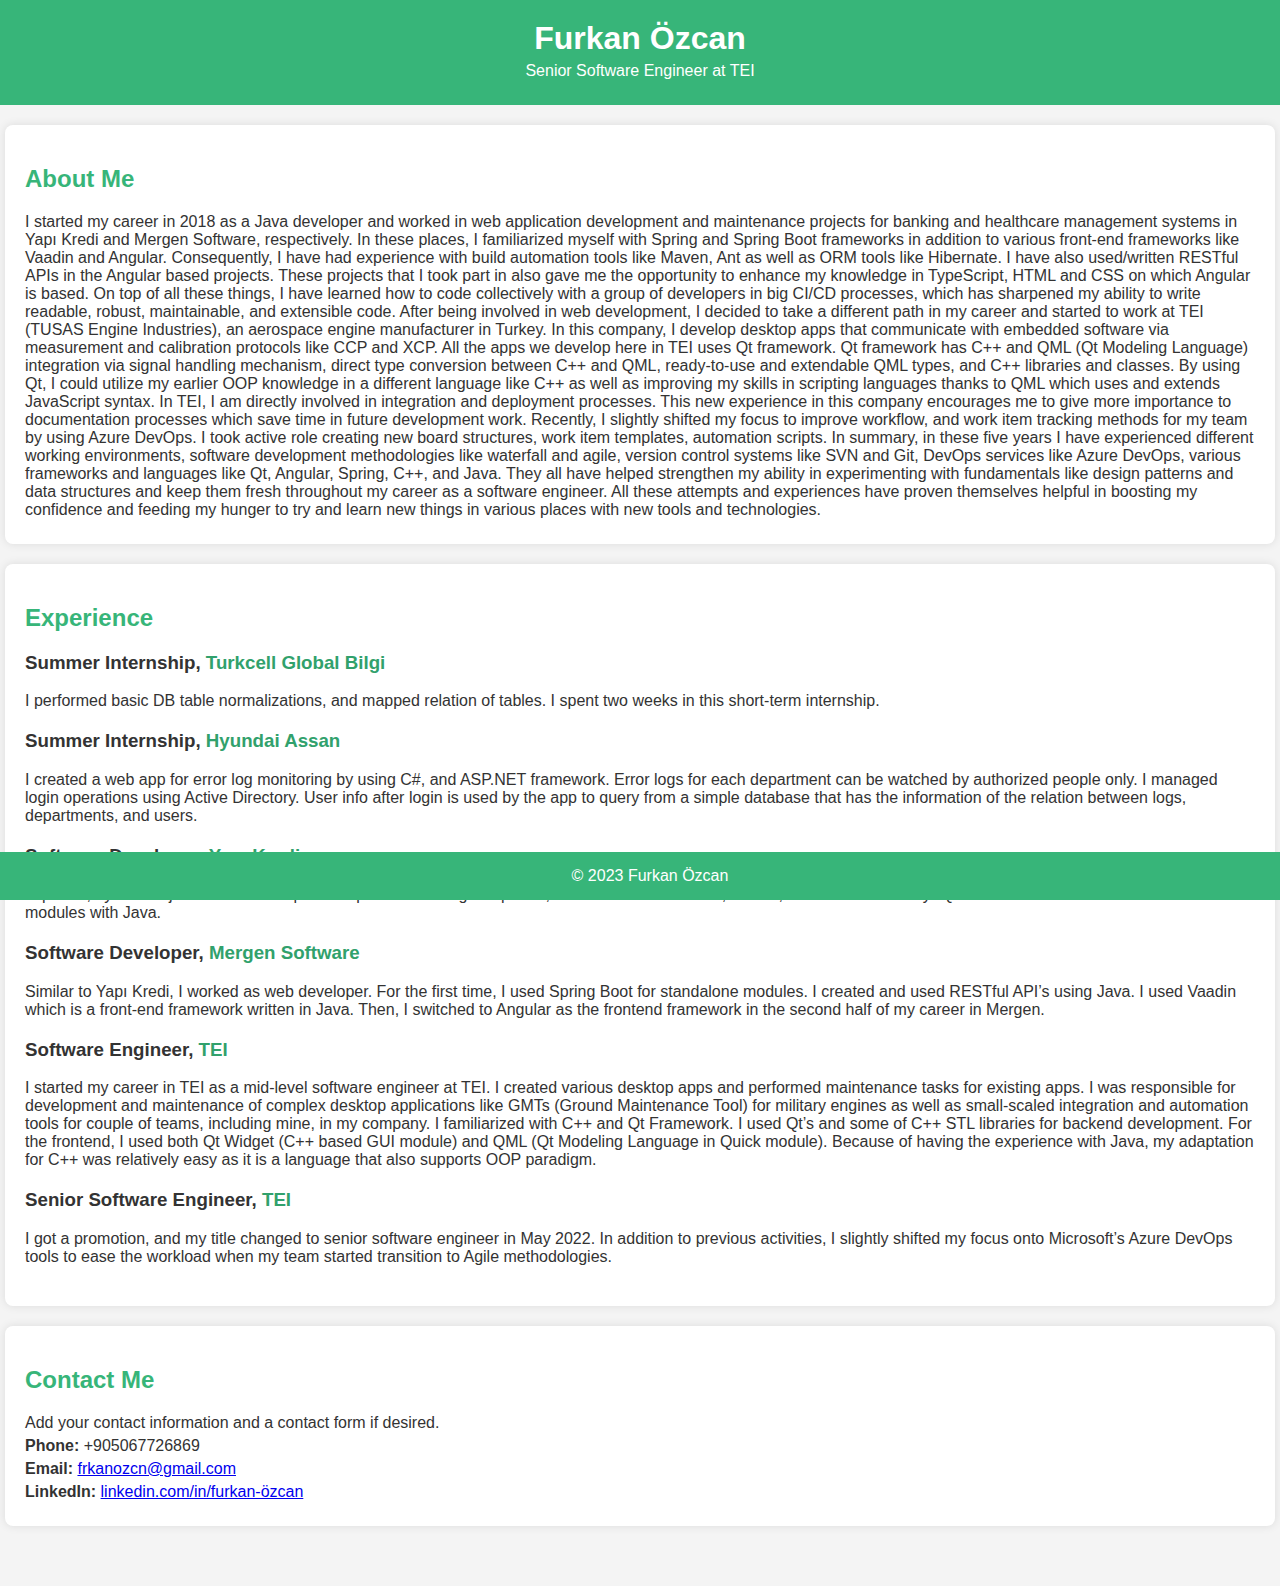
<file: index.html>
<!DOCTYPE html>
<html lang="en">
<head>
    <meta charset="UTF-8">
    <meta name="viewport" content="width=device-width, initial-scale=1.0">
    <link rel="stylesheet" href="styles.css">
    <title>Furkan Özcan - Portfolio</title>
</head>
<body>
    <header>
        <h1>Furkan Özcan</h1>
        <p>Senior Software Engineer at TEI</p>
    </header>

    <section id="about">
        <h2>About Me</h2>
        <p>I started my career in 2018 as a Java developer and worked in web application development and maintenance projects for banking and healthcare management systems in Yapı Kredi and Mergen Software, respectively. In these places, I familiarized myself with Spring and Spring Boot frameworks in addition to various front-end frameworks like Vaadin and Angular. Consequently, I have had experience with build automation tools like Maven, Ant as well as ORM tools like Hibernate. I have also used/written RESTful APIs in the Angular based projects. These projects that I took part in also gave me the opportunity to enhance my knowledge in TypeScript, HTML and CSS on which Angular is based. On top of all these things, I have learned how to code collectively with a group of developers in big CI/CD processes, which has sharpened my ability to write readable, robust, maintainable, and extensible code.

After being involved in web development, I decided to take a different path in my career and started to work at TEI (TUSAS Engine Industries), an aerospace engine manufacturer in Turkey. In this company, I develop desktop apps that communicate with embedded software via measurement and calibration protocols like CCP and XCP. All the apps we develop here in TEI uses Qt framework. Qt framework has C++ and QML (Qt Modeling Language) integration via signal handling mechanism, direct type conversion between C++ and QML, ready-to-use and extendable QML types, and C++ libraries and classes. By using Qt, I could utilize my earlier OOP knowledge in a different language like C++ as well as improving my skills in scripting languages thanks to QML which uses and extends JavaScript syntax. In TEI, I am directly involved in integration and deployment processes. This new experience in this company encourages me to give more importance to documentation processes which save time in future development work. Recently, I slightly shifted my focus to improve workflow, and work item tracking methods for my team by using Azure DevOps. I took active role creating new board structures, work item templates, automation scripts.

In summary, in these five years I have experienced different working environments, software development methodologies like waterfall and agile, version control systems like SVN and Git, DevOps services like Azure DevOps, various frameworks and languages like Qt, Angular, Spring, C++, and Java. They all have helped strengthen my ability in experimenting with fundamentals like design patterns and data structures and keep them fresh throughout my career as a software engineer. All these attempts and experiences have proven themselves helpful in boosting my confidence and feeding my hunger to try and learn new things in various places with new tools and technologies.
</p>
    </section>

    <section id="projects">
        <h2>Experience</h2>
        <div class="project">
            <h3>Summer Internship, <span style="color: #31a16c">Turkcell Global Bilgi</span></h3>
            <p>I performed basic DB table normalizations, and mapped relation of tables. I spent two weeks in this short-term internship.</p>
        </div>
		<div class="project">
            <h3>Summer Internship, <span style="color: #31a16c">Hyundai Assan</span></h3>
            <p>I created a web app for error log monitoring by using C#, and ASP.NET framework. Error logs for each department can be watched by authorized people only. I managed login operations using Active Directory. User info after login is used by the app to query from a simple database that has the information of the relation between logs, departments, and users.</p>
        </div>
		<div class="project">
            <h3>Software Developer, <span style="color: #31a16c">Yapı Kredi</span></h3>
            <p>I spent 1,5 years as junior web developer in Yapı Kredi. During this period, I worked with Hibernate, Maven, and Java. I used MySQL as DB. I wrote backend services and modules with Java.</p>
        </div>
		<div class="project">
            <h3>Software Developer, <span style="color: #31a16c">Mergen Software</span></h3>
            <p>Similar to Yapı Kredi, I worked as web developer. For the first time, I used Spring Boot for standalone modules. I created and used RESTful API’s using Java. I used Vaadin which is a front-end framework written in Java. Then, I switched to Angular as the frontend framework in the second half of my career in Mergen.</p>
        </div>
		<div class="project">
            <h3>Software Engineer, <span style="color: #31a16c">TEI</span></h3>
            <p>I started my career in TEI as a mid-level software engineer at TEI. I created various desktop apps and performed maintenance tasks for existing apps. I was responsible for development and maintenance of complex desktop applications like GMTs (Ground Maintenance Tool) for military engines as well as small-scaled integration and automation tools for couple of teams, including mine, in my company. I familiarized with C++ and Qt Framework. I used Qt’s and some of C++ STL libraries for backend development. For the frontend, I used both Qt Widget (C++ based GUI module) and QML (Qt Modeling Language in Quick module). Because of having the experience with Java, my adaptation for C++ was relatively easy as it is a language that also supports OOP paradigm.</p>
        </div>
		<div class="project">
            <h3>Senior Software Engineer, <span style="color: #31a16c">TEI</span></h3>
            <p>I got a promotion, and my title changed to senior software engineer in May 2022. In addition to previous activities, I slightly shifted my focus onto Microsoft’s Azure DevOps tools to ease the workload when my team started transition to Agile methodologies.</p>
        </div>
        <!-- Add more projects as needed -->
    </section>

    <section id="contact">
        <h2>Contact Me</h2>
        <p>Add your contact information and a contact form if desired.</p>
		<p><b>Phone:</b> +905067726869</p>
		<!-- https://mail.google.com/mail/?view=cm&source=mailto&to=[frkanozcn@gmail.com] -->
		<p><b>Email: </b><a href="https://mail.google.com/mail/?view=cm&source=mailto&to=[frkanozcn@gmail.com]" target="_blank">frkanozcn@gmail.com</a></p>
		<p><b>LinkedIn: </b><a href="https://www.linkedin.com/in/furkan-%C3%B6zcan-a9b86161/" target="_blank">linkedin.com/in/furkan-özcan</a></p>
    </section>

    <footer>
        <p>&copy; 2023 Furkan Özcan</p>
    </footer>

    <script src="script.js"></script>
</body>
</html>
</file>
<file: styles.css>
body {
    font-family: 'Arial', sans-serif;
    margin: 0;
    padding: 0;
    background-color: #f4f4f4;
    color: #333;
}

header {
    background-color: #37b579;
    color: white;
    text-align: center;
    padding: 20px;
}

h1 {
    margin: 0;
}

p {
    margin: 5px 0;
}

section {
    background-color: white;
    padding: 20px;
	margin-top: 20px;
	margin-bottom: 20px;
    margin-left: 5px;
	margin-right: 5px;
    border-radius: 8px;
    box-shadow: 0 0 10px rgba(0, 0, 0, 0.1);
}

section#contact {
    margin-bottom: 60px; /* Add margin-bottom to create space between the section and footer */
}

h2 {
    color: #37b579;
}

.project {
    margin-bottom: 20px;
}

footer {
    background-color: #37b579;
    color: white;
    text-align: center;
    padding: 10px;
    position: fixed;
    bottom: 0;
    width: 100%;
}
</file>
